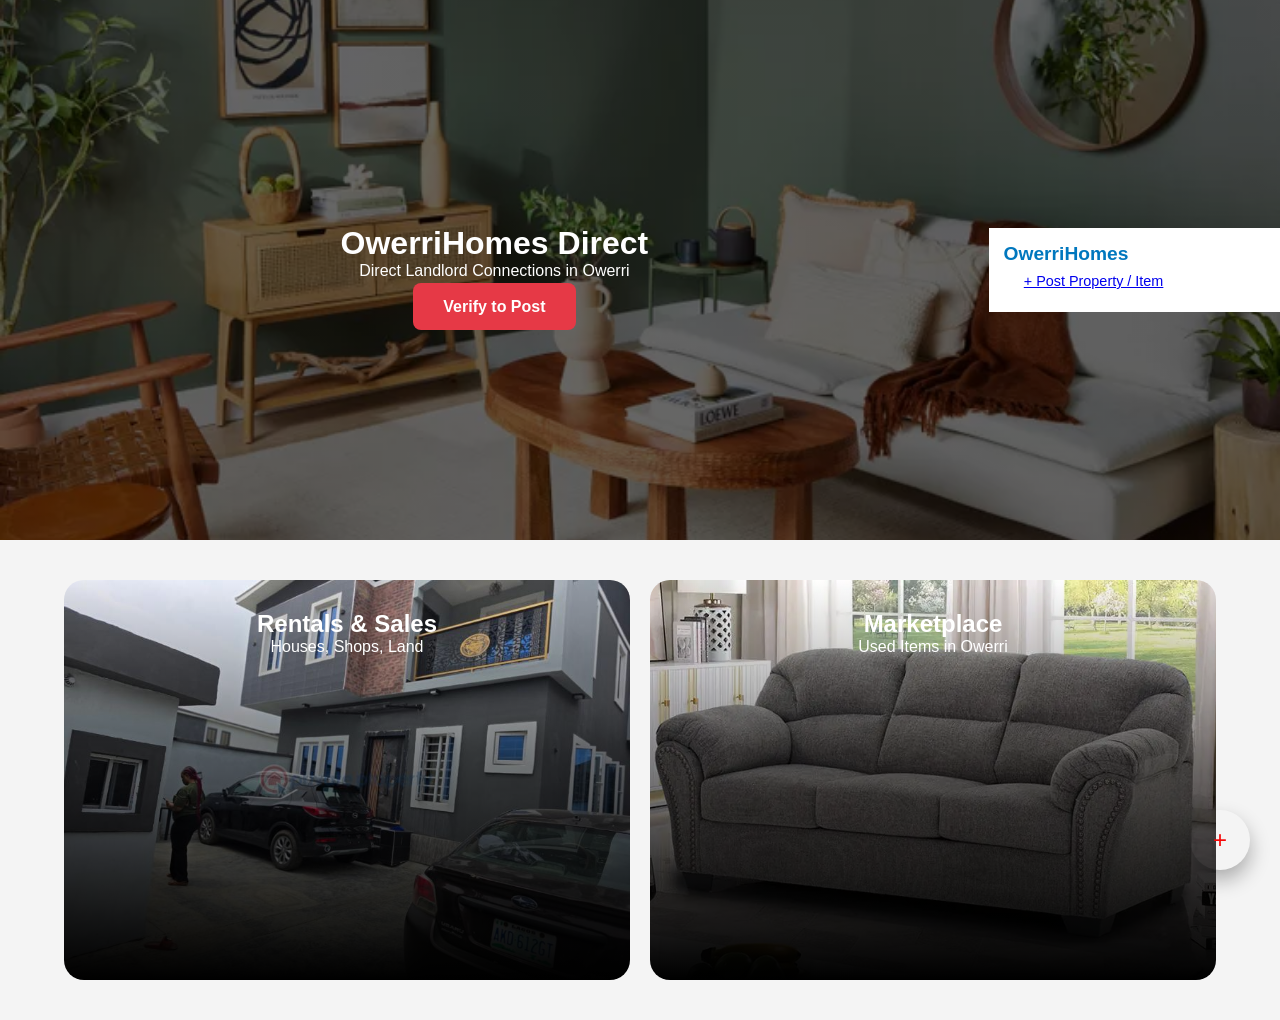
<file: index.html>
<!DOCTYPE html>
<html lang="en">
<head>
    <meta charset="UTF-8">
    <meta name="viewport" content="width=device-width, initial-scale=1.0">
    <title>OwerriHomes Direct</title>
    <link rel="stylesheet" href="style.css">
</head>
<body>
    <header style="background: linear-gradient(var(--overlay), var(--overlay)), url('assets/images/bg.jpg') center/cover; height: 60vh; display: flex; align-items: center; justify-content: center; color: white; text-align: center;">
        <div class="container">
            <h1>OwerriHomes Direct</h1>
            <p>Direct Landlord Connections in Owerri</p>
            <br>
            <a href="verify.html" style="background: #e63946; color: white; padding: 15px 30px; text-decoration: none; border-radius: 8px; font-weight: bold;">Verify to Post</a>
        </div>
        <nav style="background: white; padding: 15px; display: flex; justify-content: space-between; align-items: center; box-shadow: var(--shadow);">
    <div style="font-weight: bold; color: var(--primary); font-size: 1.2rem;">OwerriHomes</div>
    
    <a href="verify.html" class="btn-blue" style="padding: 8px 20px; font-size: 0.9rem;">
        + Post Property / Item
    </a>
</nav>
    </header>

    <main class="container">
        <div class="bento-grid">
            <a href="rentals.html" class="bento-item" style="background-image: linear-gradient(transparent, black), url('assets/images/house.jpg');">
                <div><h2>Rentals & Sales</h2><p>Houses, Shops, Land</p></div>
            </a>
            <a href="marketplace.html" class="bento-item" style="background-image: linear-gradient(transparent, black), url('assets/images/sofa.jpg');">
                <div><h2>Marketplace</h2><p>Used Items in Owerri</p></div>
            </a>
        </div>
    </main>
     <a href="verify.html" class="fab" title="Post a Listing">+</a>
</body>
</html>
</file>
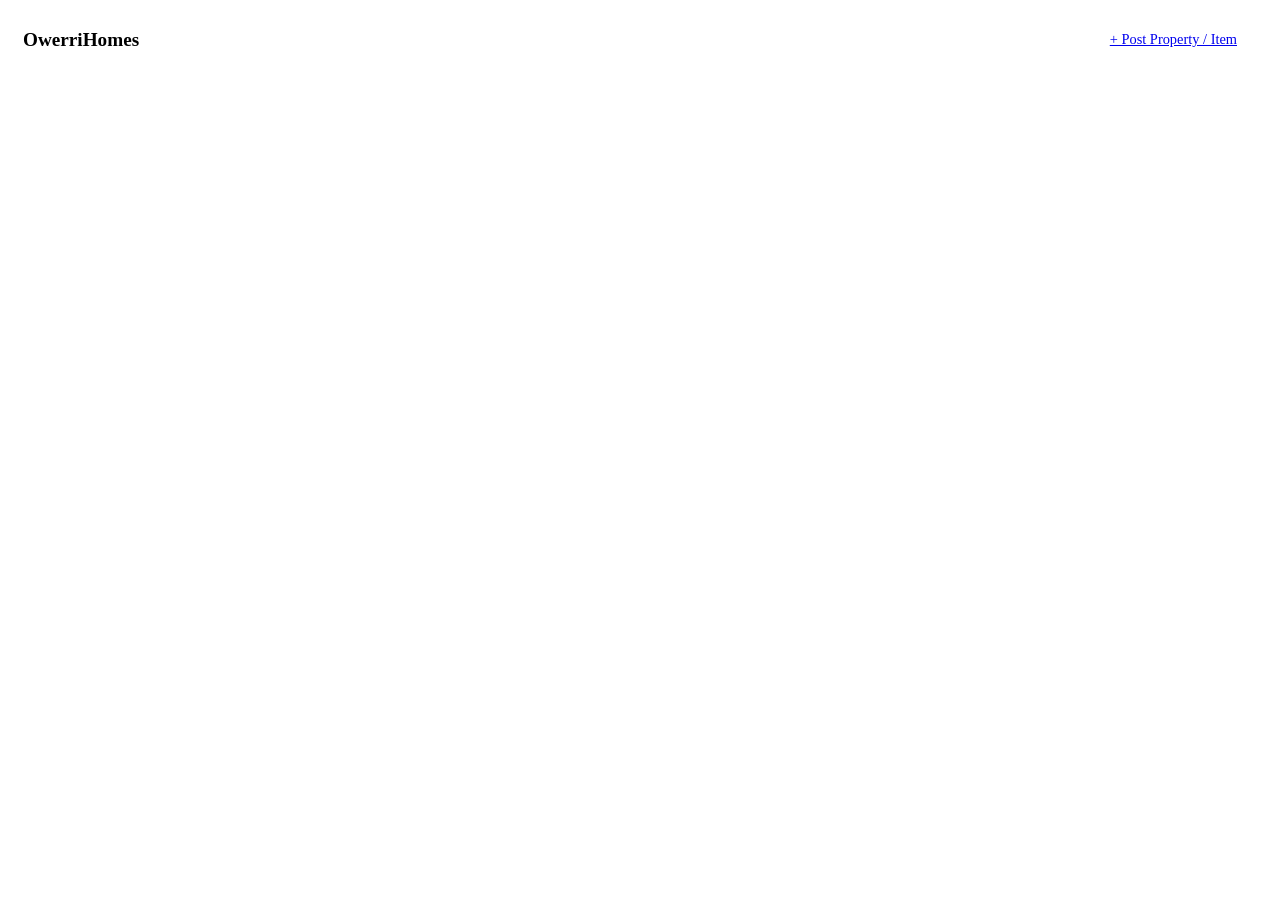
<file: dashboard.html>
<!DOCTYPE html>
<html lang="en">
<head>
    <meta charset="UTF-8">
    <meta name="viewport" content="width=device-width, initial-scale=1.0">
    
</head>
<body>
    <nav style="background: white; padding: 15px; display: flex; justify-content: space-between; align-items: center; box-shadow: var(--shadow);">
    <div style="font-weight: bold; color: var(--primary); font-size: 1.2rem;">OwerriHomes</div>
    
    <a href="verify.html" class="btn-blue" style="padding: 8px 20px; font-size: 0.9rem;">
        + Post Property / Item
    </a>
</nav>
    
</body>
</html>
</file>
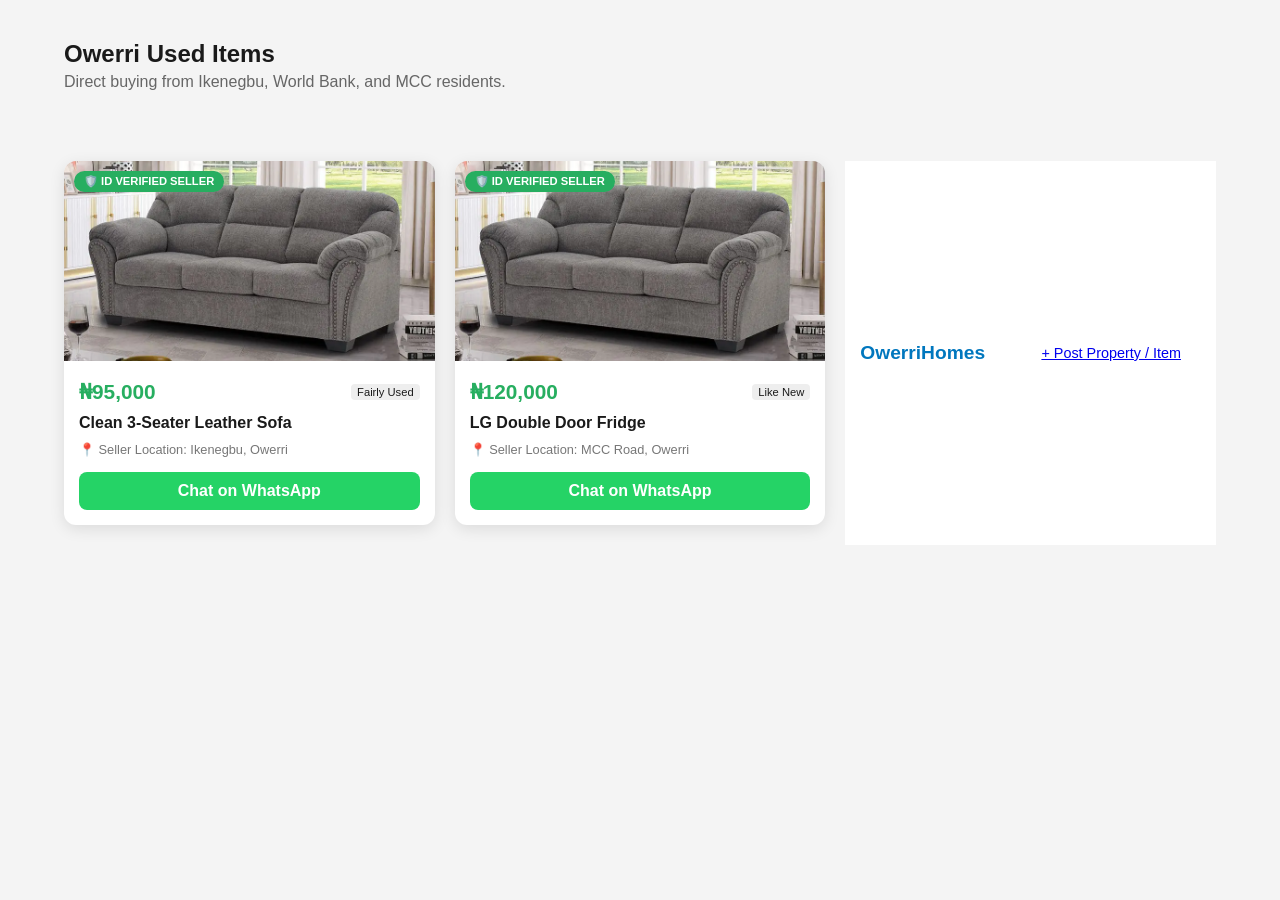
<file: marketplace.html>
<!DOCTYPE html>
<html lang="en">
<head>
    <meta charset="UTF-8">
    <meta name="viewport" content="width=device-width, initial-scale=1.0">
    <title>Marketplace | OwerriHomes Direct</title>
    <link rel="stylesheet" href="style.css">
</head>
<body>

    <section class="container" style="padding: 40px 0;">
        <h1 style="margin-bottom: 5px;">Owerri Used Items</h1>
        <p style="color: #666; margin-bottom: 30px;">Direct buying from Ikenegbu, World Bank, and MCC residents.</p>

        <div class="bento-grid">
            
            <article class="card">
                <div style="position: relative;">
                    <img src="assets/images/sofa.jpg" alt="Used Sofa">
                    <span class="verified-badge">🛡️ ID VERIFIED SELLER</span>
                </div>

                <div style="padding: 15px;">
                    <div style="display: flex; justify-content: space-between; align-items: center;">
                        <h3 style="color: var(--success); font-size: 1.3rem;">₦95,000</h3>
                        <span style="font-size: 0.7rem; background: #eee; padding: 2px 6px; border-radius: 4px;">Fairly Used</span>
                    </div>

                    <h4 style="margin: 10px 0; font-size: 1rem;">Clean 3-Seater Leather Sofa</h4>
                    
                    <p style="font-size: 0.8rem; color: #777;">📍 Seller Location: Ikenegbu, Owerri</p>

                    <a href="https://wa.me/2340000000000" style="display: block; margin-top: 15px; padding: 10px; background: #25D366; color: white; text-align: center; text-decoration: none; border-radius: 8px; font-weight: bold;">
                        Chat on WhatsApp
                    </a>
                </div>
            </article>

            <article class="card">
                <div style="position: relative;">
                    <img src="assets/images/sofa.jpg" alt="Item"> <span class="verified-badge">🛡️ ID VERIFIED SELLER</span>
                </div>
                <div style="padding: 15px;">
                    <div style="display: flex; justify-content: space-between; align-items: center;">
                        <h3 style="color: var(--success); font-size: 1.3rem;">₦120,000</h3>
                        <span style="font-size: 0.7rem; background: #eee; padding: 2px 6px; border-radius: 4px;">Like New</span>
                    </div>
                    <h4 style="margin: 10px 0; font-size: 1rem;">LG Double Door Fridge</h4>
                    <p style="font-size: 0.8rem; color: #777;">📍 Seller Location: MCC Road, Owerri</p>
                    <a href="#" style="display: block; margin-top: 15px; padding: 10px; background: #25D366; color: white; text-align: center; text-decoration: none; border-radius: 8px; font-weight: bold;">
                        Chat on WhatsApp
                    </a>
                </div>
            </article>
<nav style="background: white; padding: 15px; display: flex; justify-content: space-between; align-items: center; box-shadow: var(--shadow);">
    <div style="font-weight: bold; color: var(--primary); font-size: 1.2rem;">OwerriHomes</div>
    
    <a href="verify.html" class="btn-blue" style="padding: 8px 20px; font-size: 0.9rem;">
        + Post Property / Item
    </a>
</nav>
        </div>
    </section>

</body>
</html>
</file>
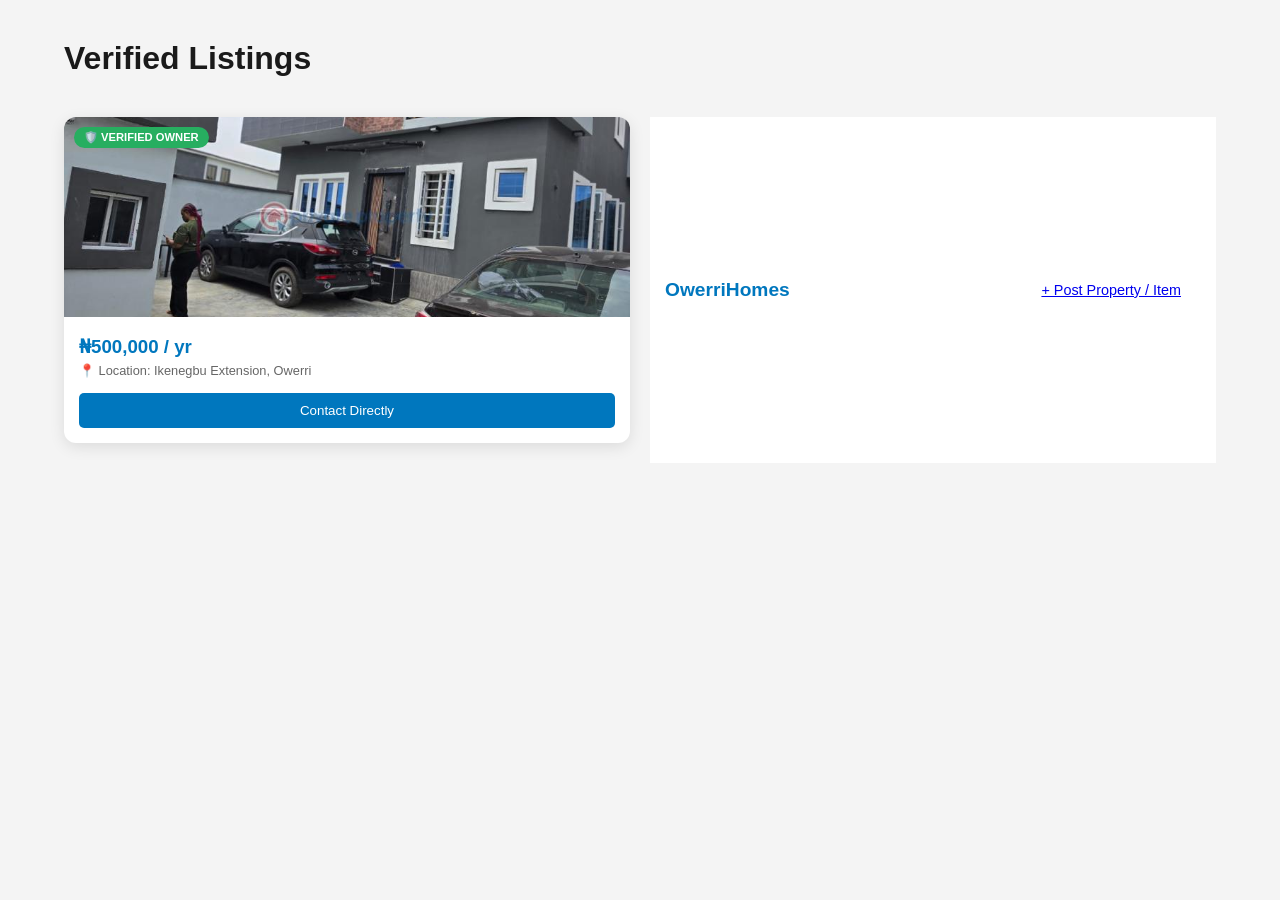
<file: rentals.html>
<!DOCTYPE html>
<html lang="en">
<head>
    <meta charset="UTF-8">
    <link rel="stylesheet" href="style.css">
    <title>Rentals Feed</title>
</head>
<body>
    <div class="container" style="padding: 40px 0;">
        <h1>Verified Listings</h1>
        <div class="bento-grid">
            
            <article class="card">
                <div style="position: relative;">
                    <img src="assets/images/house.jpg">
                    <span class="verified-badge">🛡️ VERIFIED OWNER</span>
                </div>
                <div style="padding: 15px;">
                    <h3 style="color: var(--primary);">₦500,000 / yr</h3>
                    <p style="font-size: 0.8rem; color: #666; margin-top: 5px;">📍 Location: Ikenegbu Extension, Owerri</p>
                    <button style="width: 100%; margin-top: 15px; padding: 10px; background: var(--primary); color: white; border: none; border-radius: 5px;">Contact Directly</button>
                </div>
            </article>
<nav style="background: white; padding: 15px; display: flex; justify-content: space-between; align-items: center; box-shadow: var(--shadow);">
    <div style="font-weight: bold; color: var(--primary); font-size: 1.2rem;">OwerriHomes</div>
    
    <a href="verify.html" class="btn-blue" style="padding: 8px 20px; font-size: 0.9rem;">
        + Post Property / Item
    </a>
</nav>
        </div>
    </div>
</body>
</html>
</file>
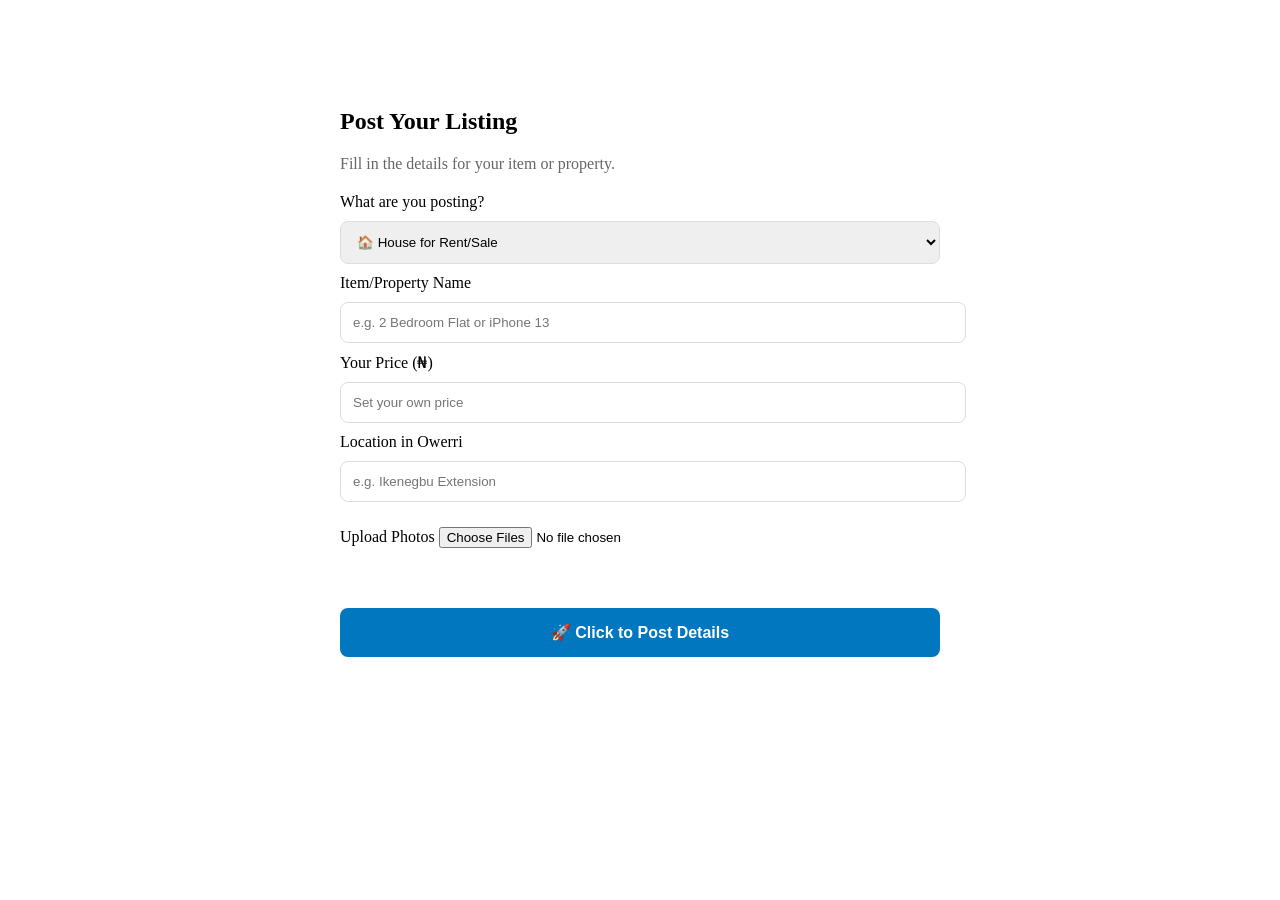
<file: upload.html>
<!DOCTYPE html>
<html lang="en">
<head>
    <meta charset="UTF-8">
    <meta name="viewport" content="width=device-width, initial-scale=1.0">
    
</head>
<body>
    <main class="container" style="padding: 50px 0;">
    <div class="form-card" style="max-width: 600px; margin: auto; background: white; padding: 30px; border-radius: 15px; box-shadow: var(--shadow);">
        <h2 style="color: var(--primary);">Post Your Listing</h2>
        <p style="margin-bottom: 20px; color: #666;">Fill in the details for your item or property.</p>

        <form action="index.html"> <label>What are you posting?</label>
            <select style="width: 100%; padding: 12px; margin: 10px 0; border: 1px solid #ddd; border-radius: 8px;">
                <option value="house">🏠 House for Rent/Sale</option>
                <option value="land">🌳 Land for Sale</option>
                <option value="item">📦 Fairly Used Item (Marketplace)</option>
            </select>

            <label>Item/Property Name</label>
            <input type="text" placeholder="e.g. 2 Bedroom Flat or iPhone 13" required style="width: 100%; padding: 12px; margin: 10px 0; border: 1px solid #ddd; border-radius: 8px;">

            <label>Your Price (₦)</label>
            <input type="number" placeholder="Set your own price" required style="width: 100%; padding: 12px; margin: 10px 0; border: 1px solid #ddd; border-radius: 8px;">

            <label>Location in Owerri</label>
            <input type="text" placeholder="e.g. Ikenegbu Extension" required style="width: 100%; padding: 12px; margin: 10px 0; border: 1px solid #ddd; border-radius: 8px;">

            <label>Upload Photos</label>
            <input type="file" multiple required style="margin: 15px 0;">

            <button type="submit" class="btn-blue" style="width: 100%; padding: 15px; border: none; background: var(--primary); color: white; border-radius: 8px; font-weight: bold; cursor: pointer;">
                Publish My Listing
            </button>
        <button type="post" style="width: 100%; padding: 15px; background: #0077be; color: white; border: none; border-radius: 8px; font-weight: bold; cursor: pointer; font-size: 1rem;">
            🚀 Click to Post Details
        </button>

        </form>
    </div>
    </main>
    
</body>
</html>
</file>
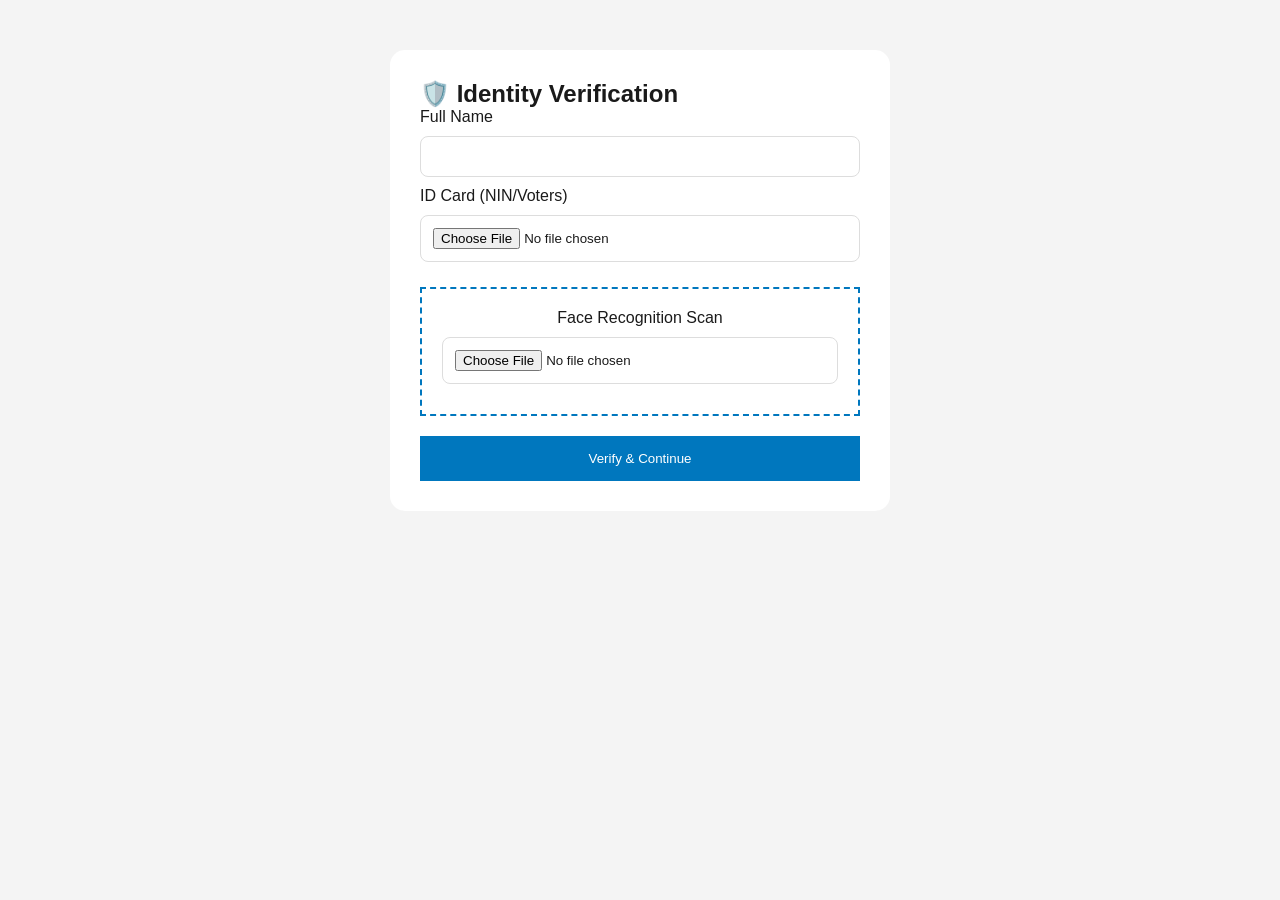
<file: verify.html>
<!DOCTYPE html>
<html lang="en">
<head>
    <meta charset="UTF-8">
    <link rel="stylesheet" href="style.css">
    <title>Verify Identity</title>
</head>
<body>
    <div class="form-container">
        <h2>🛡️ Identity Verification</h2>
        <form action="upload.html">
            <label>Full Name</label>
            <input type="text" required>
            
            <label>ID Card (NIN/Voters)</label>
            <input type="file" required>
            
            <div style="border: 2px dashed var(--primary); padding: 20px; text-align: center; margin-top: 15px;">
                <p>Face Recognition Scan</p>
                <input type="file" capture="user" accept="image/*" required>
            </div>
            
            <button type="submit" style="width: 100%; padding: 15px; background: var(--primary); color: white; border: none; margin-top: 20px; cursor: pointer;">Verify & Continue</button>
        </form>
    </div>
</body>
</html>
</file>
<file: style.css>
:root {
    --primary: #0077be;
    --success: #27ae60;
    --dark: #1a1a1a;
    --overlay: rgba(0, 0, 0, 0.6);
}

* { margin: 0; padding: 0; box-sizing: border-box; font-family: 'Segoe UI', sans-serif; }

body { background: #f4f4f4; color: var(--dark); }
nav {
    display: flex;
    flex-wrap: wrap; 
    justify-content: space-between;
    align-items: center;
    padding: 15px 5%;
    background: white;
    box-shadow: 0 2px 10px rgba(0,0,0,0.1);
    position: sticky;
    top: 0;
    z-index: 2000;
}

.logo {
    font-weight: bold;
    font-size: 1.5rem;
    color: var(--primary);
}

.nav-links a {
    text-decoration: none;
    color: var(--dark);
    margin-left: 20px;
    font-weight: 600;
}
.container { width: 90%; max-width: 1200px; margin: auto; }


.bento-grid {
    display: grid;
    grid-template-columns: repeat(auto-fit, minmax(300px, 1fr));
    gap: 20px; padding: 40px 0;
    width: 100%
}

.bento-item {
    height: 400px; border-radius: 20px;
    display: flex; align-items: flex-start;
    padding: 30px; text-decoration: none; color: white;
    background-size: cover; background-position: center;
    transition: 0.3s ease;
    justify-content: center;
    text-align: center;
}


.card {
    background: white; border-radius: 12px;
    overflow: hidden; box-shadow: 0 4px 15px rgba(0,0,0,0.1);
    margin-bottom: 20px;
}

.card img { width: 100%; height: 200px; object-fit: cover; }

.verified-badge {
    background: var(--success); color: white;
    padding: 4px 10px; border-radius: 20px;
    font-size: 0.7rem; font-weight: bold;
    position: absolute; top: 10px; left: 10px;
}


.form-container {
    max-width: 500px; margin: 50px auto;
    background: white; padding: 30px; border-radius: 15px;
}

input, select {
    width: 100%; padding: 12px; margin: 10px 0;
    border: 1px solid #ddd; border-radius: 8px;
}


.fab {
    position: fixed;
    bottom: 30px;
    right: 30px;
    background-color: var(--accent-red); 
    color: rgb(245, 8, 8);
    width: 60px;
    height: 60px;
    border-radius: 50%;
    display: flex;
    align-items: center;
    justify-content: center;
    text-decoration: none;
    font-size: 1.5rem;
    box-shadow: 0 10px 20px rgba(0,0,0,0.3);
    z-index: 1000; 
    transition: 0.3s ease;
}

.fab:hover {
    transform: scale(1.1) rotate(90deg);
    background-color: var(--primary-blue);
}


.fab::after {
    content: "Post Now";
    position: absolute;
    right: 70px;
    background: #333;
    color: rgb(224, 10, 10);
    padding: 5px 10px;
    border-radius: 5px;
    font-size: 0.8rem;
    opacity: 0;
    transition: 0.3s;
    pointer-events: none;
}

.fab:hover::after { opacity: 1; }

@media (max-width: 600px) {
    h1 {
        font-size: 1.8rem !important;
    }
    
    .hero {
        height: 50vh; 
    }

    .container {
        width: 95%; 
    }
}
</file>
